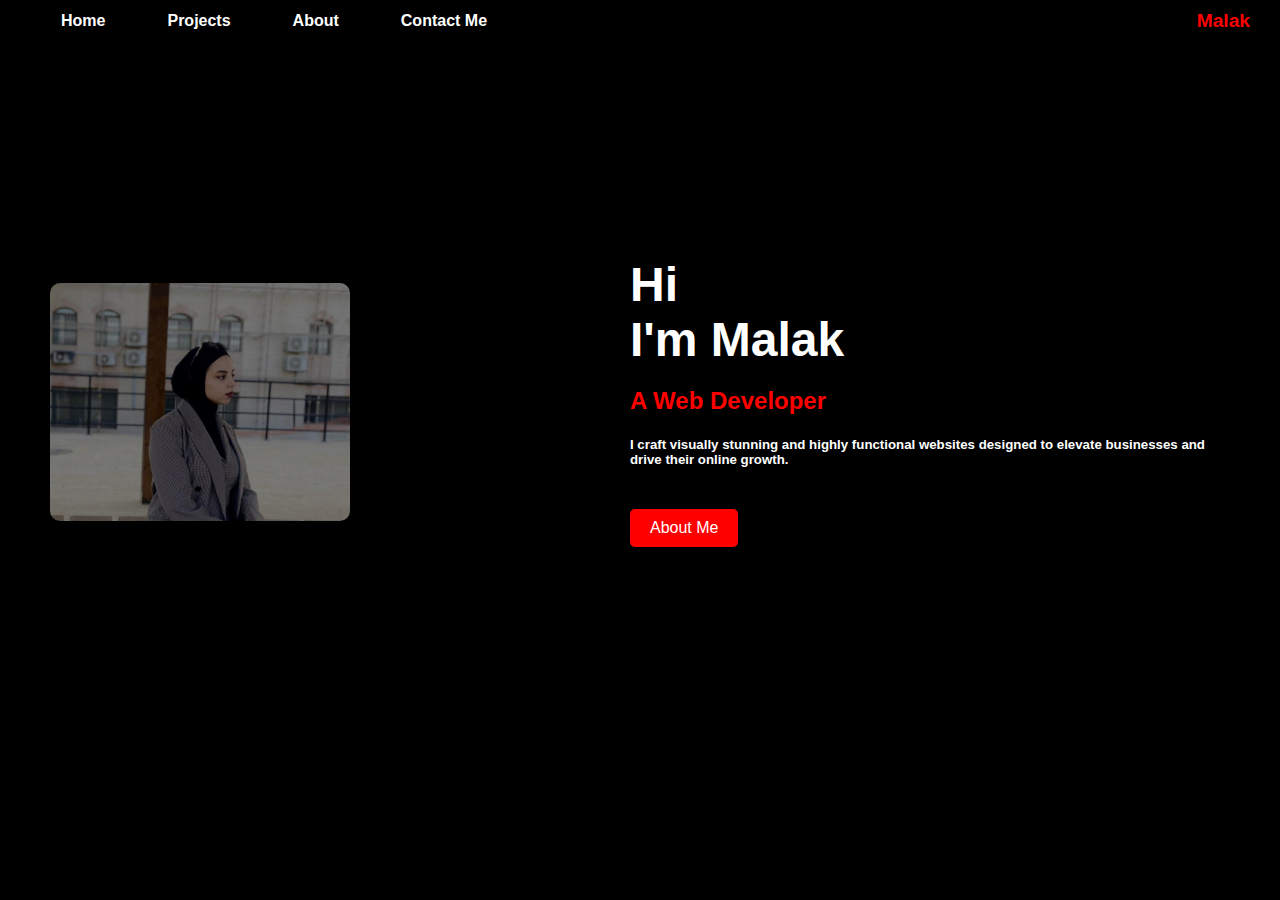
<file: index.html>
<!DOCTYPE html>
<html lang="ar">
<head>
    <meta charset="UTF-8">
    <meta name="viewport" content="width=device-width, initial-scale=1.0">
    <title>My Portfolio</title>
    <link rel="stylesheet" href="style.css">
    <link rel="stylesheet" href="https://cdnjs.cloudflare.com/ajax/libs/font-awesome/6.0.0-beta3/css/all.min.css">
</head>
<body>
    <nav>
        <ul>
            <li><a href="index.html">Home</a></li>
            <li><a href="projects.html">Projects</a></li>
            <li><a href="about.html">About</a></li>
            <li class="contact"><a href="contact.html">Contact Me</a></li>
        </ul>
        <span class="name">Malak</span>
    </nav>

    <section id="home">
        <div class="intro">
            <img src="WhatsApp Image 2024-08-16 at 5.11.16 PM.jpeg" class="profile-img-home">
            <div class="welcome-text">
                <h1>Hi</h1>
                <h1>I'm Malak</h1>
                <p>
                    <h2>A Web Developer</h2>
                    <h5>I craft visually stunning and highly functional websites designed to elevate businesses and drive their online growth.</h5>
                </p>
                <a href="about.html" class="btn">About Me</a>
            </div>
        </div>
    </section>

    <script src="script.js"></script>
</body>
</html>
</file>
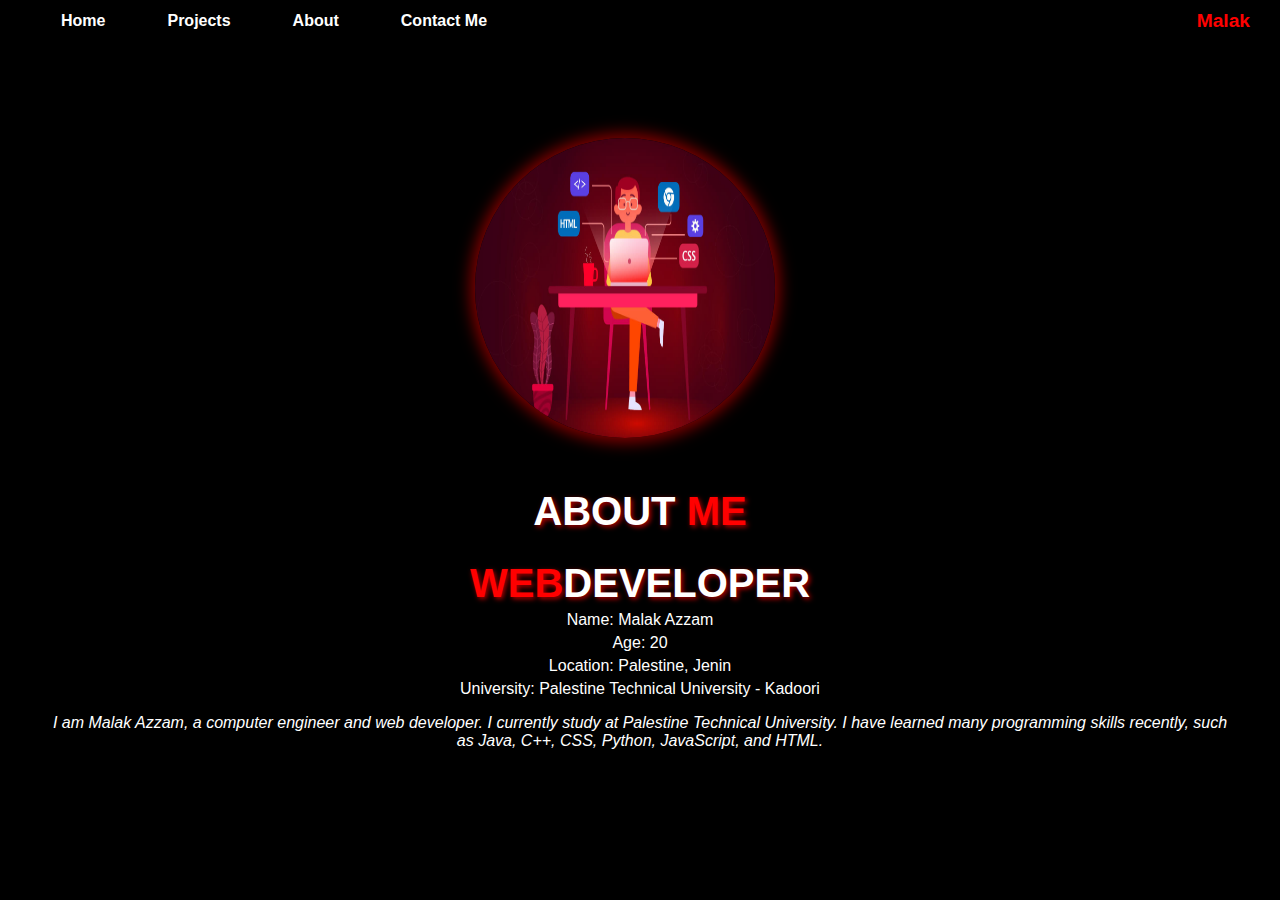
<file: about.html>
<!DOCTYPE html>
<html lang="ar">
<head>
    <meta charset="UTF-8">
    <meta name="viewport" content="width=device-width, initial-scale=1.0">
    <title>عنّي</title>
    <link rel="stylesheet" href="style.css">
</head>
<body>
    <nav>
        <ul>
            <li><a href="index.html">Home</a></li>
            <li><a href="projects.html">Projects</a></li>
            <li><a href="about.html">About</a></li>
            <li class="contact"><a href="contact.html">Contact Me</a></li>
        </ul>
        <span class="name">Malak</span>
    </nav>

    <section id="about">
        <div class="about-content">
            <img src="red.jpg" class="about-img">
            <div class="text-content">
                <h1><span class="highlight">About</span> Me</h1>
                <h1>Web<span class="highlight">Developer</span></h1>
                <div class="personal-info">
                    <p>Name: Malak Azzam</p>
                    <p>Age: 20</p>
                    <p>Location: Palestine, Jenin</p>
                    <p>University: Palestine Technical University - Kadoori</p>
                </div>
                <p class="description">I am Malak Azzam, a computer engineer and web developer. I currently study at Palestine Technical University. I have learned many programming skills recently, such as Java, C++, CSS, Python, JavaScript, and HTML.</p>
            </div>
        </div>
    </section>

    <script src="script.js"></script>
</body>
</html>
</file>
<file: style.css>
body {
    font-family: 'Arial', sans-serif;
    margin: 0;
    padding: 0;
    background-color: #000;
    color: #fff;
}

nav {
    background-color: #000;
    padding: 10px 0;
    text-align: center;
    position: sticky;
    top: 0;
    z-index: 1000;
    display: flex;
    justify-content: space-between;
    align-items: center;
    padding: 10px 30px;
}

nav ul {
    list-style-type: none;
    margin: 0;
    padding: 0;
    display: flex;
    justify-content: center;
}

nav ul li {
    margin: 0 15px;
}

nav ul li a {
    color: #fff;
    text-decoration: none;
    font-weight: bold;
    padding: 8px 16px;
    transition: background-color 0.3s, color 0.3s;
}

nav ul li a:hover {
    background-color: #fff;
    color: #000;
    border-radius: 5px;
}

.name {
    color: #FF0000; /* أحمر ناصع */
    font-size: 1.2em;
    font-weight: bold;
}

.intro {
    display: flex;
    align-items: center;
    justify-content: space-between;
    height: 80vh;
    padding: 0 50px;
}

.profile-img-home {
    width: 300px;
    height: auto;
    border-radius: 10px;
    margin-right: 10px; /* تقليل المسافة بين الصورة والنص */
}

.welcome-text {
    text-align: left;
    max-width: 600px; /* تحديد عرض أقصى للنص */
}

.welcome-text h1 {
    font-size: 3rem;
    margin: 0;
    color: #fff;
}

.welcome-text h2 {
    color: #FF0000; /* أحمر ناصع */
    margin-bottom: 20px;
}

.welcome-text h5 {
    color: #fff;
}

.btn {
    display: inline-block;
    margin-top: 20px;
    padding: 10px 20px;
    color: #fff;
    background-color: #FF0000; /* أحمر ناصع */
    text-decoration: none;
    border-radius: 5px;
    transition: background-color 0.3s, color 0.3s;
}

.btn:hover {
    background-color: #fff;
    color: #FF0000;
}

#projects {
    padding: 50px;
    text-align: center;
}

.project-list {
    display: flex;
    justify-content: center;
    flex-wrap: wrap;
    gap: 20px;
}

.project {
    width: 280px; /* تغيير عرض المشروع */
    background-color: #fff;
    padding: 20px;
    border-radius: 10px;
    color: #000;
    box-shadow: 0 4px 8px rgba(0, 0, 0, 0.1);
}

.project h3 {
    color: #FF0000; /* أحمر ناصع */
}

.project-img {
    width: 100%; /* عرض الصورة 100% من عرض المشروع */
    height: auto;
    border-radius: 8px;
    margin-bottom: 15px;
}

.social-icons a {
    color: #fff;
    margin: 0 15px;
    font-size: 2rem;
    transition: color 0.3s;
}

.social-icons a:hover {
    color: #FF0000; /* أحمر ناصع */
}

#contact {
    display: flex;
    flex-direction: column;
    align-items: center;
    justify-content: center;
    height: 80vh;
    text-align: center;
    color: #fff;
}

#contact h2 {
    margin-bottom: 20px;
}

.social-icons {
    display: flex;
    justify-content: center;
    gap: 20px;
}

.social-icons a {
    color: #fff;
    font-size: 2rem;
    transition: color 0.3s;
}

.social-icons a:hover {
    color: #FF0000; /* أحمر ناصع */
}

#about {
    display: flex;
    flex-direction: column;
    align-items: center;
    justify-content: center;
    padding: 50px;
    height: 80vh;
    color: #fff;
}

#about h1 {
    font-size: 2.5em;
    margin-bottom: 0;
    color: #FF0000; /* أحمر ناصع لكلمة "About Me" */
    text-transform: uppercase;
    text-shadow: 2px 2px 5px rgba(255, 0, 0, 0.7); /* ظل للنص */
    text-align: center; /* النص في المنتصف */
}

#about .highlight {
    color: #fff; /* لون مختلف لكلمة "Me" */
}

.about-img {
    width: 300px; /* حجم الصورة */
    height: 300px;
    border-radius: 50%; /* جعل الصورة دائرية */
    box-shadow: 0px 0px 15px 5px rgba(255, 0, 0, 0.5); /* ظل مضيء */
    margin-right: 30px;
    margin-bottom: 20px; /* مسافة بين الصورة والنص */
}

#about .about-content {
    text-align: center; /* النص في المنتصف */
}

.personal-info p {
    margin: 5px 0;
    color: #fff;
    text-align: center; /* النص في المنتصف */
}

.description {
    font-style: italic; /* النص مائل (إيطالي) */
    text-align: center; /* النص في المنتصف */
}
</file>
